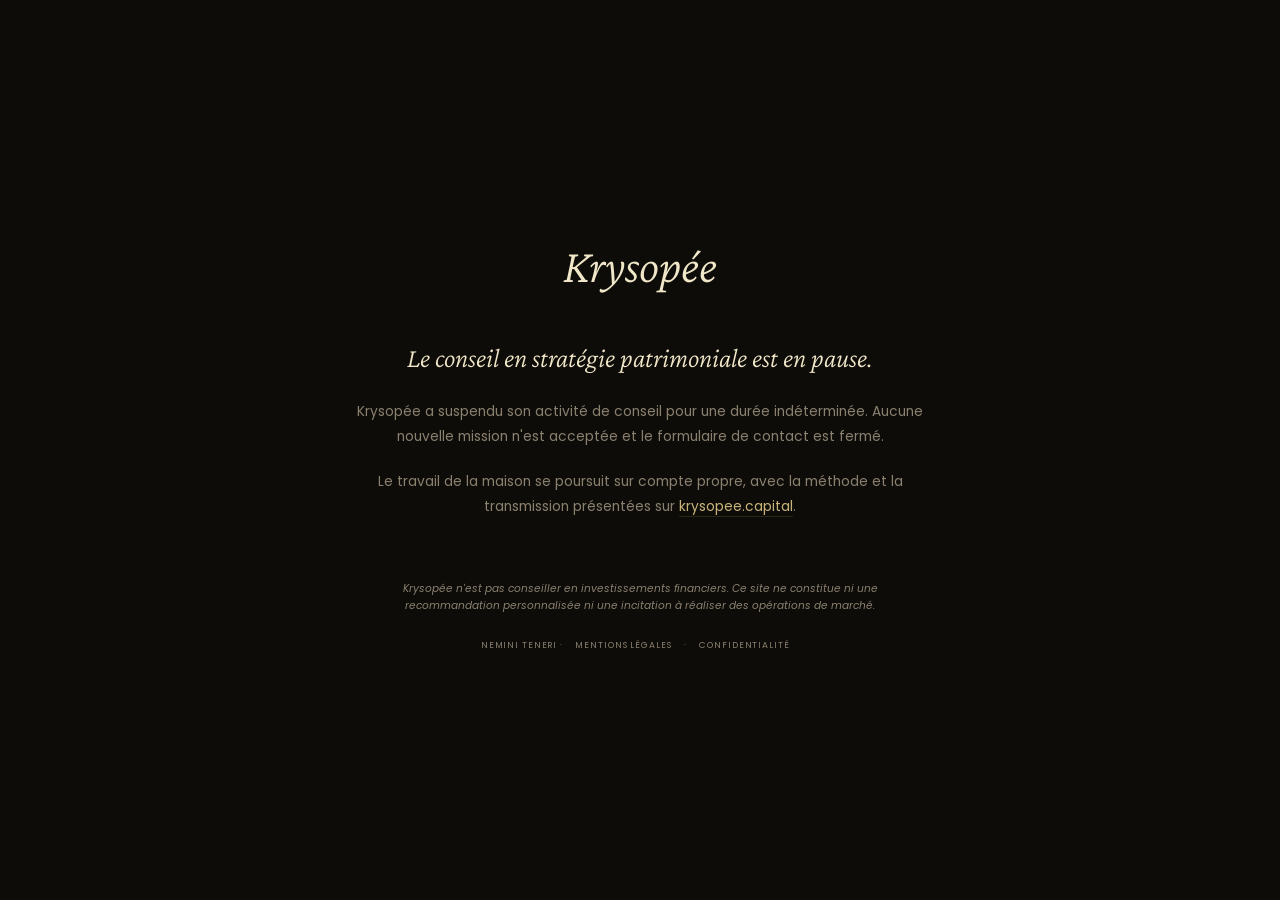
<file: index.html>
<!DOCTYPE html>
<html lang="fr">
<head>
<meta charset="UTF-8">
<meta name="viewport" content="width=device-width, initial-scale=1.0">
<title>Krysopée · Conseil en pause</title>
<meta name="description" content="Le conseil en stratégie patrimoniale de Krysopée est en pause. Le travail de la maison se poursuit sur krysopee.capital.">
<link rel="canonical" href="https://krysopee.com/">
<meta property="og:type" content="website">
<meta property="og:url" content="https://krysopee.com/">
<meta property="og:title" content="Krysopée — Conseil en pause">
<meta property="og:description" content="Le conseil en stratégie patrimoniale de Krysopée est en pause.">
<meta property="og:locale" content="fr_FR">
<meta property="og:site_name" content="Krysopée">
<link rel="preconnect" href="https://fonts.googleapis.com">
<link rel="preconnect" href="https://fonts.gstatic.com" crossorigin>
<link href="https://fonts.googleapis.com/css2?family=Crimson+Pro:ital,wght@0,300;0,400;1,300;1,400&family=Space+Mono:wght@400&family=Poppins:wght@400;500&display=swap" rel="stylesheet">
<link rel="stylesheet" href="style.css">
<style>
body.vestibule {
  display: flex; flex-direction: column; align-items: center; justify-content: center;
  min-height: 100vh; padding: 3rem 1.5rem; text-align: center;
}
.marque-vestibule {
  font-family: 'Crimson Pro', serif; font-size: clamp(2.2rem, 5vw, 3rem);
  font-style: italic; font-weight: 300; color: var(--k-ivory); margin: 0 0 3rem;
}
.accroche-vestibule {
  font-family: 'Crimson Pro', serif; font-style: italic; font-weight: 300;
  font-size: clamp(1.35rem, 3vw, 1.7rem); line-height: 1.35;
  color: var(--k-ivory); max-width: 640px; margin: 0 0 1.5rem;
}
.texte-vestibule {
  font-family: 'Poppins', sans-serif; font-size: 0.86rem; line-height: 1.8;
  color: var(--gris-chaud); max-width: 600px; margin: 0 0 1.25rem;
}
.texte-vestibule a { color: var(--or); text-decoration: none; border-bottom: 1px solid var(--bord-pale); }
.texte-vestibule a:hover { border-bottom-color: var(--or); }
.mention-vestibule {
  font-family: 'Poppins', sans-serif; font-size: 0.66rem; line-height: 1.7;
  color: var(--gris-chaud); max-width: 560px; margin: 2.5rem 0 0; font-style: italic;
}
.pied-vestibule {
  margin-top: 1.5rem; font-family: 'Poppins', sans-serif; font-size: 0.55rem;
  letter-spacing: 0.1em; text-transform: uppercase; color: var(--gris-chaud);
}
.pied-vestibule a { color: var(--gris-chaud); text-decoration: none; margin: 0 0.6rem; }
</style>
</head>
<body class="vestibule">

<h1 class="marque-vestibule">Krysopée</h1>
<h2 class="accroche-vestibule">Le conseil en stratégie patrimoniale est en pause.</h2>
<p class="texte-vestibule">Krysopée a suspendu son activité de conseil pour une durée indéterminée. Aucune nouvelle mission n'est acceptée et le formulaire de contact est fermé.</p>
<p class="texte-vestibule">Le travail de la maison se poursuit sur compte propre, avec la méthode et la transmission présentées sur <a href="https://krysopee.capital">krysopee.capital</a>.</p>

<p class="mention-vestibule">Krysopée n'est pas conseiller en investissements financiers. Ce site ne constitue ni une recommandation personnalisée ni une incitation à réaliser des opérations de marché.</p>

<p class="pied-vestibule">Nemini Teneri · <a href="mentions-legales.html">Mentions légales</a> · <a href="confidentialite.html">Confidentialité</a></p>

</body>
</html>
</file>
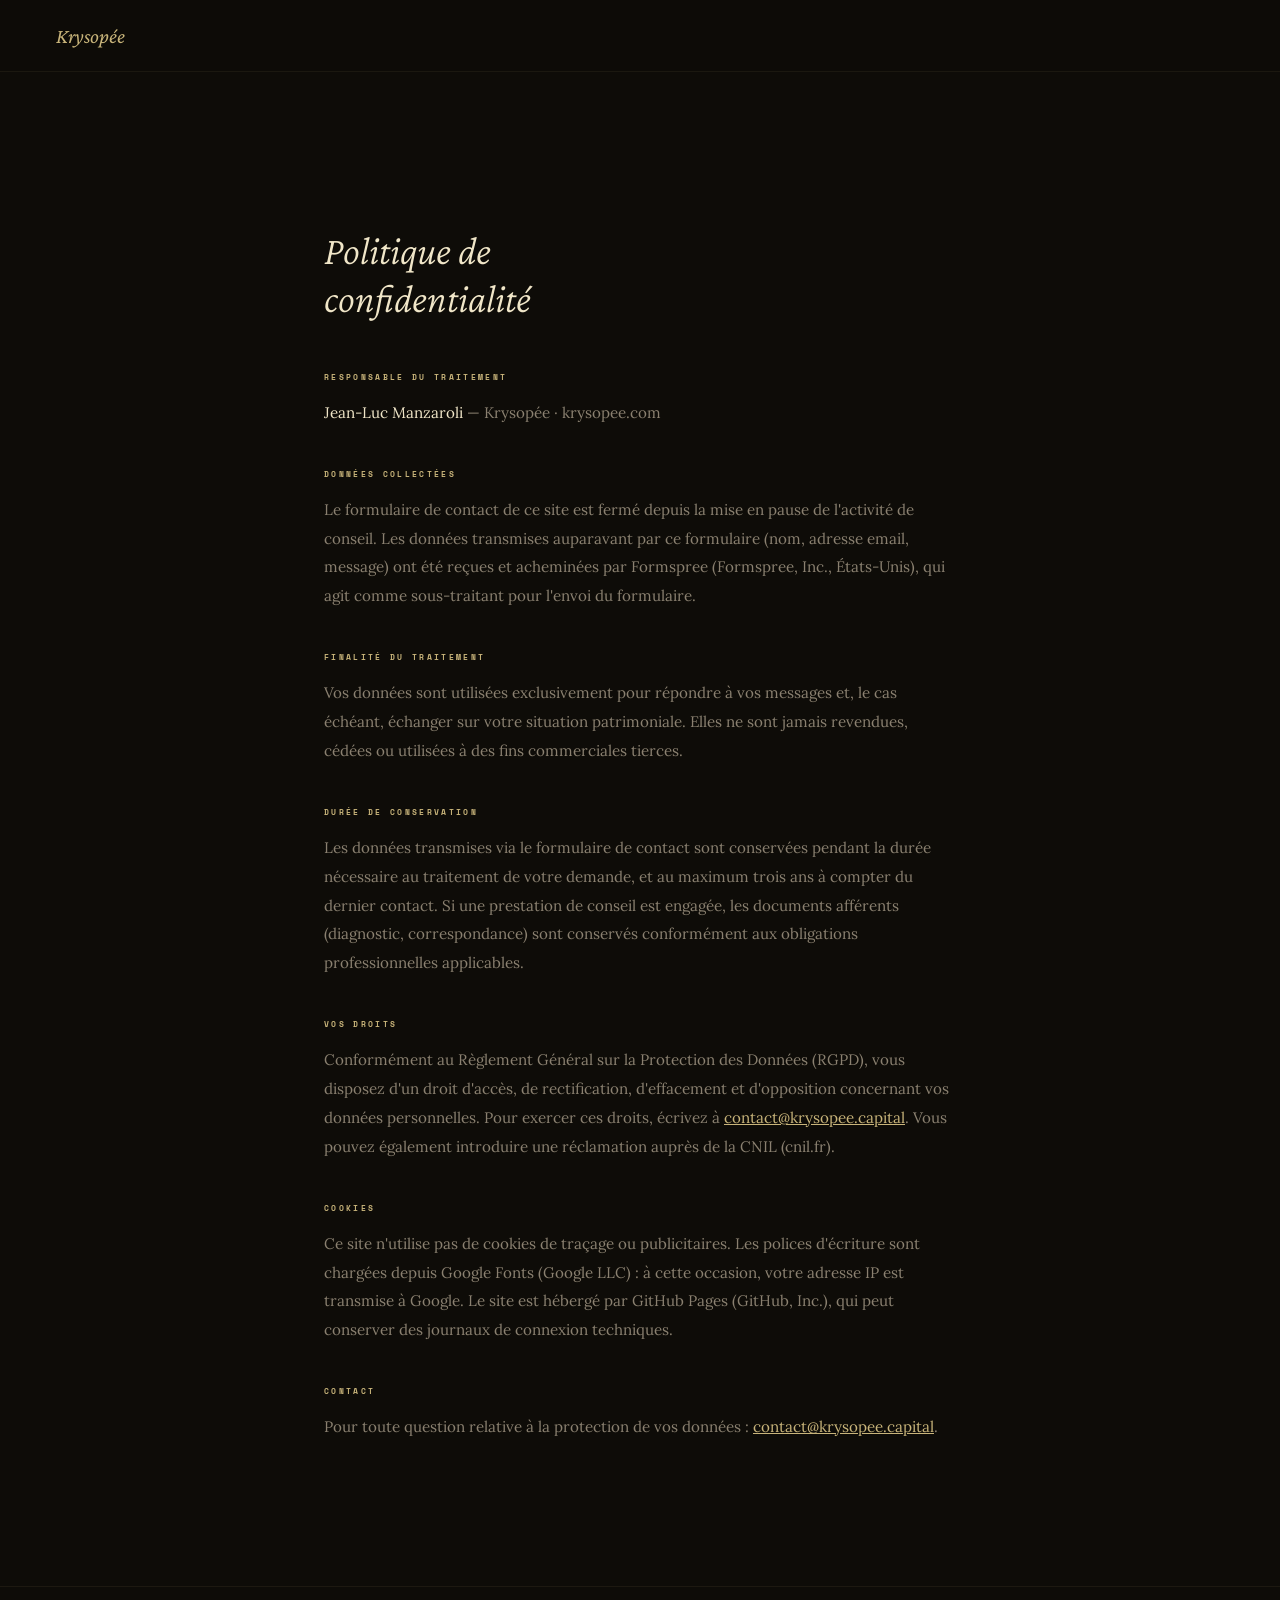
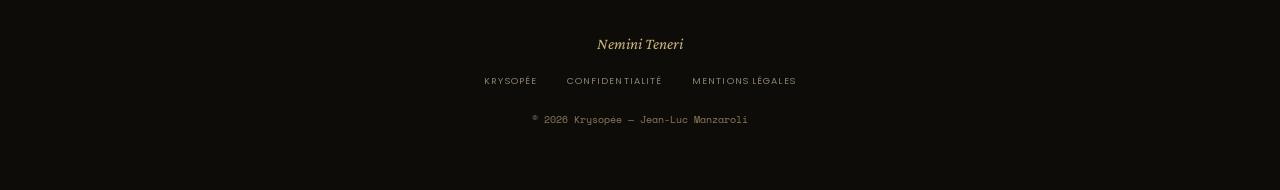
<file: confidentialite.html>
<!DOCTYPE html>
<html lang="fr">
<head>
<meta charset="UTF-8">
<meta name="viewport" content="width=device-width, initial-scale=1.0">
<title>Politique de confidentialité · Krysopée</title>
<meta name="description" content="Politique de confidentialité du site krysopee.com.">
<link rel="canonical" href="https://krysopee.com/confidentialite.html">
<link rel="preconnect" href="https://fonts.googleapis.com">
<link rel="preconnect" href="https://fonts.gstatic.com" crossorigin>
<link href="https://fonts.googleapis.com/css2?family=Crimson+Pro:ital,wght@0,300;0,400;1,300;1,400&family=Lora:ital,wght@0,400;1,400&family=Space+Mono:wght@400&family=Poppins:wght@400;500&display=swap" rel="stylesheet">
<link rel="stylesheet" href="style.css">
<style>
.legal-body { max-width: 760px; margin: 0 auto; padding: 8rem 4rem; }
.legal-body h1 { font-family: 'Crimson Pro', serif; font-size: 2.5rem; font-weight: 300; font-style: italic; color: var(--text); margin-bottom: 3rem; line-height: 1.2; }
.legal-body h2 { font-family: 'Space Mono', monospace; font-size: 0.52rem; letter-spacing: 0.28em; text-transform: uppercase; color: var(--or); margin: 2.5rem 0 1rem; }
.legal-body p { font-size: 0.95rem; font-weight: 300; line-height: 1.9; color: var(--gris-chaud); margin-bottom: 1rem; }
.legal-body p strong { font-weight: 400; color: var(--text); }
@media (max-width: 900px) { .legal-body { padding: 6rem 1.5rem; } }
</style>
</head>
<body>

<nav id="nav">
  <a href="index.html" class="nav-marque">Krysopée</a>
</nav>

<div class="legal-body">
  <h1>Politique de<br>confidentialité</h1>

  <h2>Responsable du traitement</h2>
  <p><strong>Jean-Luc Manzaroli</strong> — Krysopée · krysopee.com</p>

  <h2>Données collectées</h2>
  <p>Le formulaire de contact de ce site est fermé depuis la mise en pause de l'activité de conseil. Les données transmises auparavant par ce formulaire (nom, adresse email, message) ont été reçues et acheminées par Formspree (Formspree, Inc., États-Unis), qui agit comme sous-traitant pour l'envoi du formulaire.</p>

  <h2>Finalité du traitement</h2>
  <p>Vos données sont utilisées exclusivement pour répondre à vos messages et, le cas échéant, échanger sur votre situation patrimoniale. Elles ne sont jamais revendues, cédées ou utilisées à des fins commerciales tierces.</p>

  <h2>Durée de conservation</h2>
  <p>Les données transmises via le formulaire de contact sont conservées pendant la durée nécessaire au traitement de votre demande, et au maximum trois ans à compter du dernier contact. Si une prestation de conseil est engagée, les documents afférents (diagnostic, correspondance) sont conservés conformément aux obligations professionnelles applicables.</p>

  <h2>Vos droits</h2>
  <p>Conformément au Règlement Général sur la Protection des Données (RGPD), vous disposez d'un droit d'accès, de rectification, d'effacement et d'opposition concernant vos données personnelles. Pour exercer ces droits, écrivez à <a href="mailto:contact@krysopee.capital" style="color:var(--or);">contact@krysopee.capital</a>. Vous pouvez également introduire une réclamation auprès de la CNIL (cnil.fr).</p>

  <h2>Cookies</h2>
  <p>Ce site n'utilise pas de cookies de traçage ou publicitaires. Les polices d'écriture sont chargées depuis Google Fonts (Google LLC) : à cette occasion, votre adresse IP est transmise à Google. Le site est hébergé par GitHub Pages (GitHub, Inc.), qui peut conserver des journaux de connexion techniques.</p>

  <h2>Contact</h2>
  <p>Pour toute question relative à la protection de vos données : <a href="mailto:contact@krysopee.capital" style="color:var(--or);">contact@krysopee.capital</a>.</p>
</div>

<footer>
  <span class="foot-devise">Nemini Teneri</span>
  <div class="foot-liens">
    <a href="index.html">Krysopée</a>
    <a href="confidentialite.html">Confidentialité</a>
    <a href="mentions-legales.html">Mentions légales</a>
  </div>
  <span class="foot-note">© 2026 Krysopée — Jean-Luc Manzaroli</span>
</footer>

</body>
</html>
</file>
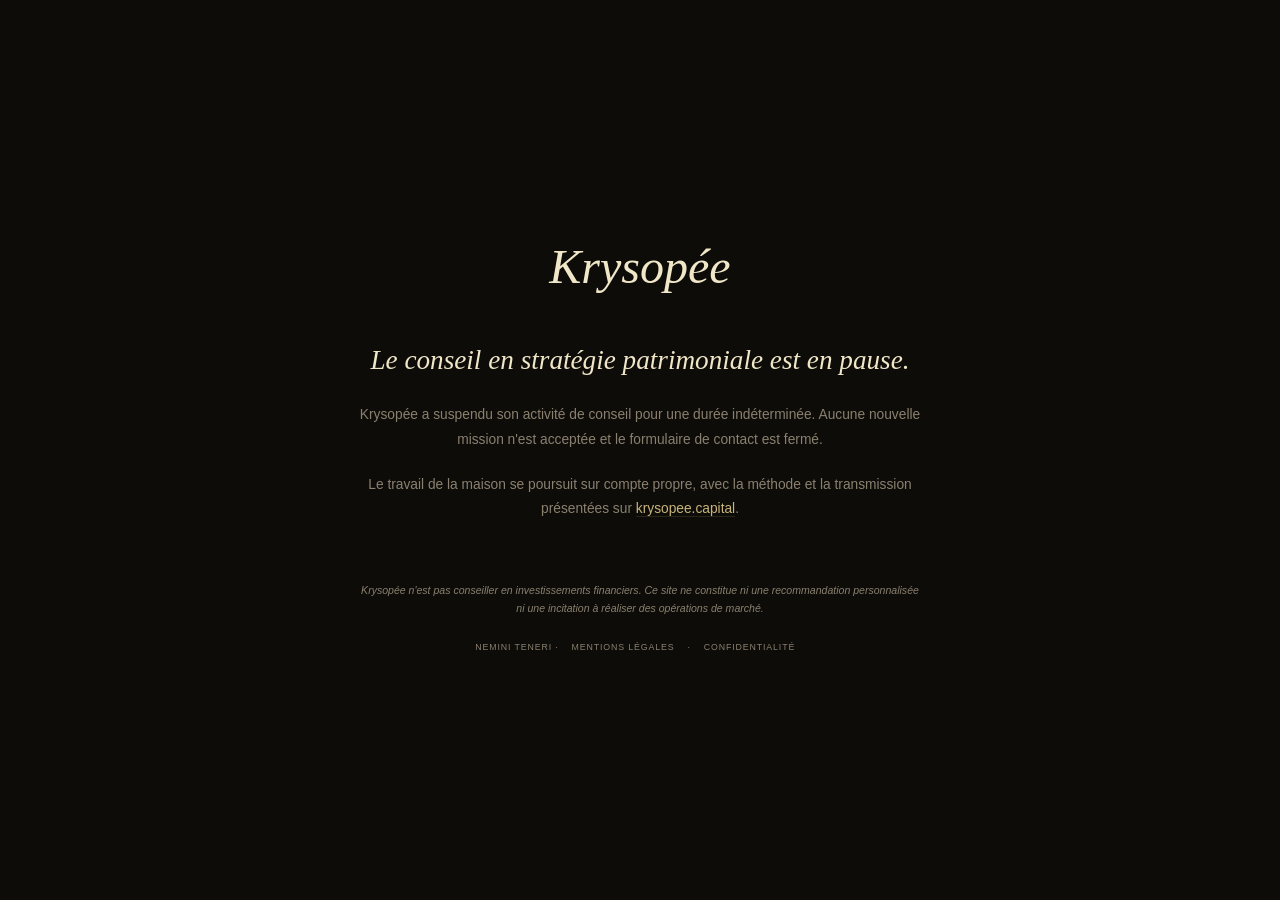
<file: conseil.html>
<!DOCTYPE html>
<html lang="fr">
<head>
<meta charset="UTF-8">
<title>Redirection · Krysopée</title>
<meta name="robots" content="noindex">
<link rel="canonical" href="https://krysopee.com/">
<meta http-equiv="refresh" content="0; url=index.html">
</head>
<body><p><a href="index.html">Krysopée</a></p></body>
</html>
</file>
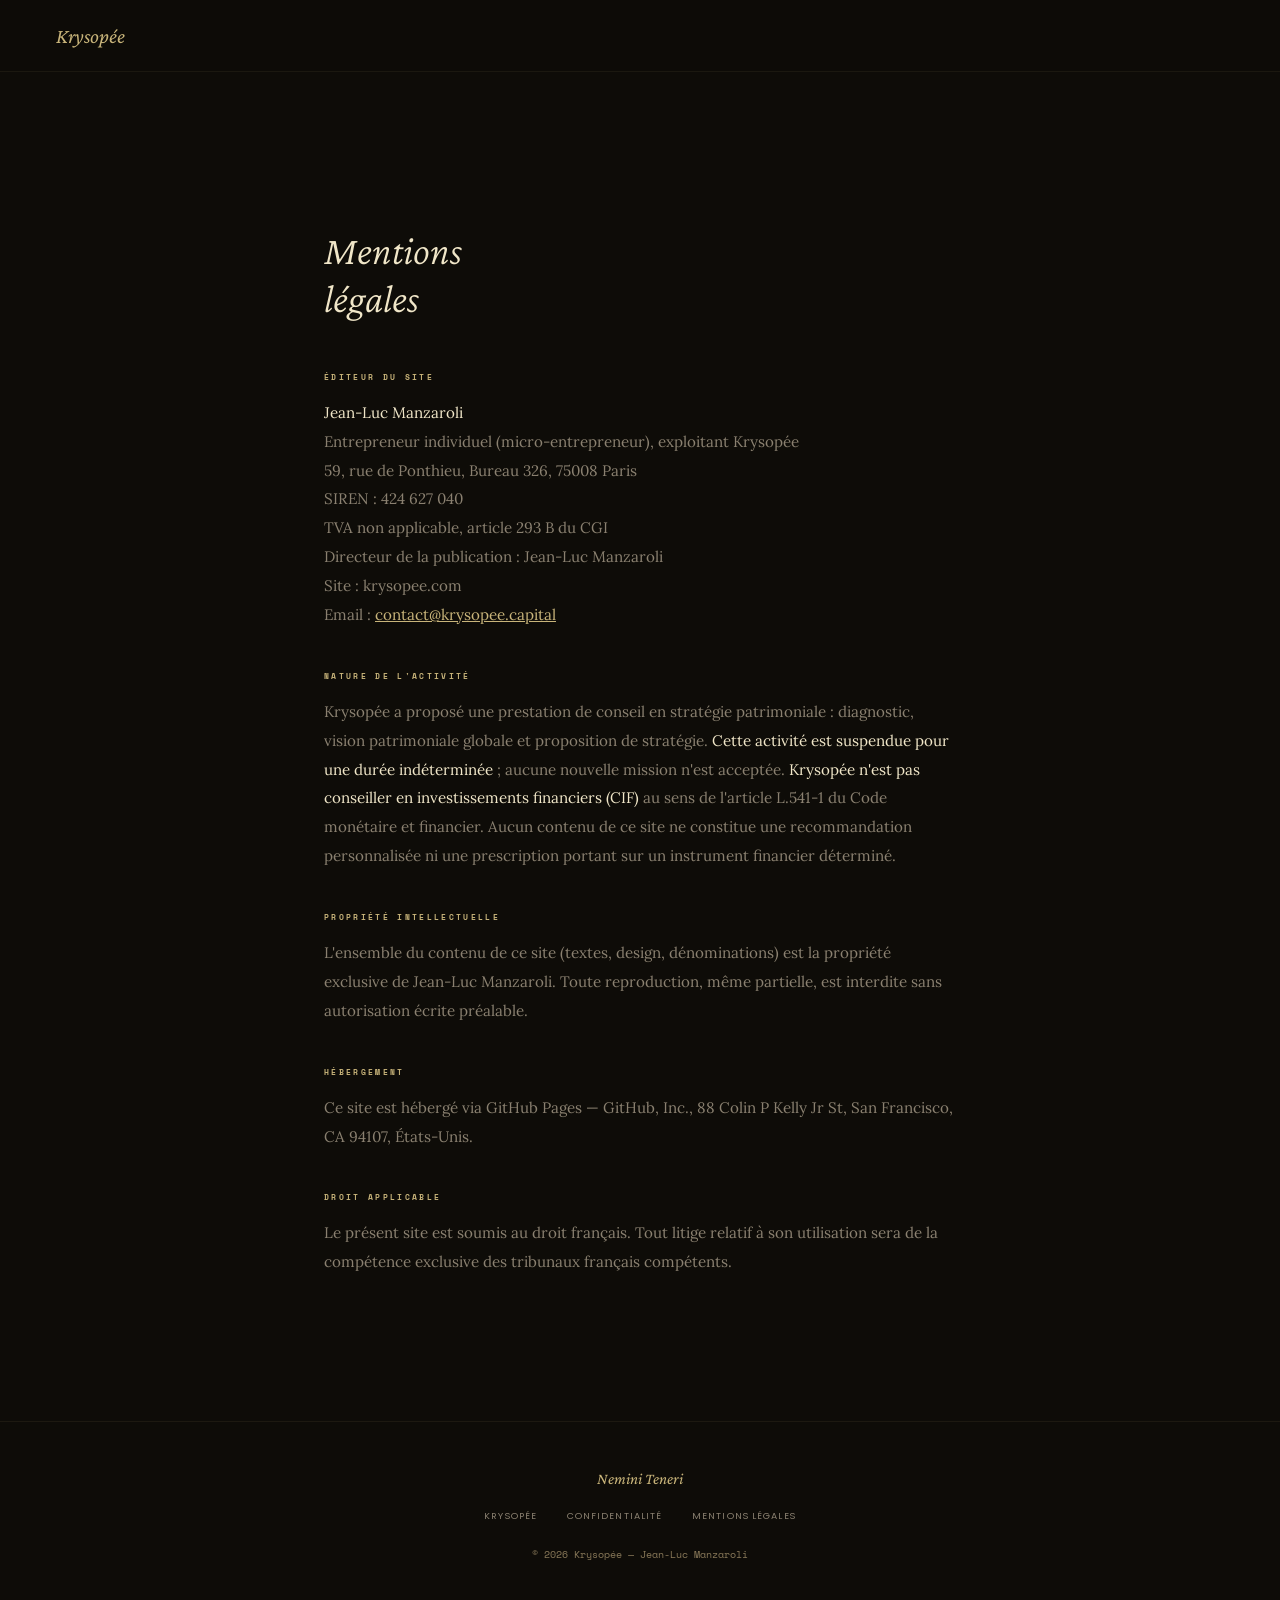
<file: mentions-legales.html>
<!DOCTYPE html>
<html lang="fr">
<head>
<meta charset="UTF-8">
<meta name="viewport" content="width=device-width, initial-scale=1.0">
<title>Mentions légales · Krysopée</title>
<meta name="description" content="Mentions légales du site krysopee.com.">
<link rel="canonical" href="https://krysopee.com/mentions-legales.html">
<link rel="preconnect" href="https://fonts.googleapis.com">
<link rel="preconnect" href="https://fonts.gstatic.com" crossorigin>
<link href="https://fonts.googleapis.com/css2?family=Crimson+Pro:ital,wght@0,300;0,400;1,300;1,400&family=Lora:ital,wght@0,400;1,400&family=Space+Mono:wght@400&family=Poppins:wght@400;500&display=swap" rel="stylesheet">
<link rel="stylesheet" href="style.css">
<style>
.legal-body { max-width: 760px; margin: 0 auto; padding: 8rem 4rem; }
.legal-body h1 { font-family: 'Crimson Pro', serif; font-size: 2.5rem; font-weight: 300; font-style: italic; color: var(--text); margin-bottom: 3rem; line-height: 1.2; }
.legal-body h2 { font-family: 'Space Mono', monospace; font-size: 0.52rem; letter-spacing: 0.28em; text-transform: uppercase; color: var(--or); margin: 2.5rem 0 1rem; }
.legal-body p { font-size: 0.95rem; font-weight: 300; line-height: 1.9; color: var(--gris-chaud); margin-bottom: 1rem; }
.legal-body p strong { font-weight: 400; color: var(--text); }
@media (max-width: 900px) { .legal-body { padding: 6rem 1.5rem; } }
</style>
</head>
<body>

<nav id="nav">
  <a href="index.html" class="nav-marque">Krysopée</a>
</nav>

<div class="legal-body">
  <h1>Mentions<br>légales</h1>

  <h2>Éditeur du site</h2>
  <p><strong>Jean-Luc Manzaroli</strong><br>Entrepreneur individuel (micro-entrepreneur), exploitant Krysopée<br>59, rue de Ponthieu, Bureau 326, 75008 Paris<br>SIREN : 424 627 040<br>TVA non applicable, article 293 B du CGI<br>Directeur de la publication : Jean-Luc Manzaroli<br>Site : krysopee.com<br>Email : <a href="mailto:contact@krysopee.capital" style="color:var(--or);">contact@krysopee.capital</a></p>

  <h2>Nature de l'activité</h2>
  <p>Krysopée a proposé une prestation de conseil en stratégie patrimoniale : diagnostic, vision patrimoniale globale et proposition de stratégie. <strong>Cette activité est suspendue pour une durée indéterminée</strong> ; aucune nouvelle mission n'est acceptée. <strong>Krysopée n'est pas conseiller en investissements financiers (CIF)</strong> au sens de l'article L.541-1 du Code monétaire et financier. Aucun contenu de ce site ne constitue une recommandation personnalisée ni une prescription portant sur un instrument financier déterminé.</p>

  <h2>Propriété intellectuelle</h2>
  <p>L'ensemble du contenu de ce site (textes, design, dénominations) est la propriété exclusive de Jean-Luc Manzaroli. Toute reproduction, même partielle, est interdite sans autorisation écrite préalable.</p>

  <h2>Hébergement</h2>
  <p>Ce site est hébergé via GitHub Pages — GitHub, Inc., 88 Colin P Kelly Jr St, San Francisco, CA 94107, États-Unis.</p>

  <h2>Droit applicable</h2>
  <p>Le présent site est soumis au droit français. Tout litige relatif à son utilisation sera de la compétence exclusive des tribunaux français compétents.</p>
</div>

<footer>
  <span class="foot-devise">Nemini Teneri</span>
  <div class="foot-liens">
    <a href="index.html">Krysopée</a>
    <a href="confidentialite.html">Confidentialité</a>
    <a href="mentions-legales.html">Mentions légales</a>
  </div>
  <span class="foot-note">© 2026 Krysopée — Jean-Luc Manzaroli</span>
</footer>

</body>
</html>
</file>
<file: style.css>
/* ═══════════════════════════════════════════════════════════
   KRYSOPÉE.COM — feuille de style partagée
   Mêmes tokens que krysopee.capital (identité de marque commune)
   ═══════════════════════════════════════════════════════════ */

:root {
  --k-black:   #080604;
  --k-bg:      #0E0C08;
  --k-bg-2:    #161209;
  --k-bg-3:    #1E180E;
  --k-gold:    #C8B47A;
  --k-gold-2:  #A8945A;
  --k-ivory:   #F0E6C8;
  --k-muted:   #8A7A5A;
  --k-border:  #2A2218;

  --bg:        var(--k-bg);
  --text:      var(--k-ivory);
  --text-sec:  var(--k-muted);
  --or:        var(--k-gold);
  --or-2:      var(--k-gold-2);
  --bord:      var(--k-border);
  --bord-pale: rgba(200,180,122,0.15);
  --bord-fin:  rgba(200,180,122,0.08);
  --gris-chaud:#8A8070;
}

* { box-sizing: border-box; }
body {
  margin: 0;
  background: var(--k-bg);
  color: var(--k-ivory);
  font-family: 'Lora', serif;
}
a { color: inherit; }
img { max-width: 100%; }

/* ── NAV ─────────────────────────────────────────────────── */
nav#nav {
  position: sticky; top: 0; z-index: 100;
  display: flex; align-items: center; justify-content: space-between;
  padding: 1.5rem 3.5rem;
  background: rgba(14,12,8,0.92);
  backdrop-filter: blur(6px);
  border-bottom: 0.5px solid var(--bord-fin);
}
.nav-marque {
  font-family: 'Crimson Pro', serif;
  font-style: italic;
  font-size: 1.3rem;
  color: var(--or);
  text-decoration: none;
}
.nav-links { display: flex; flex-wrap: nowrap; gap: 2rem; list-style: none; margin: 0; padding: 0; }
.nav-links a {
  font-family: 'Poppins', sans-serif;
  font-weight: 400;
  font-size: 0.62rem;
  letter-spacing: 0.16em;
  text-transform: uppercase;
  color: var(--text-sec);
  text-decoration: none;
  white-space: nowrap;
  transition: color 0.25s;
}
.nav-links a:hover, .nav-links a.active { color: var(--or); }
.nav-contact {
  font-family: 'Poppins', sans-serif;
  font-size: 0.6rem;
  letter-spacing: 0.14em;
  text-transform: uppercase;
  border: 1px solid var(--bord-pale);
  padding: 0.5rem 1.1rem;
  text-decoration: none;
  color: var(--k-ivory);
  transition: color 0.25s, border-color 0.25s;
}
.nav-contact:hover { color: var(--or); border-color: rgba(200,180,122,0.4); }

@media (max-width: 780px) {
  nav#nav { padding: 1.2rem 1.5rem; }
  .nav-links { display: none; }
}

/* ── HERO générique ──────────────────────────────────────── */
.hero {
  max-width: 760px;
  margin: 0 auto;
  padding: 7rem 2rem 5rem;
  text-align: center;
}
.hero-eyebrow {
  font-family: 'Poppins', sans-serif;
  font-size: 0.62rem;
  letter-spacing: 0.24em;
  text-transform: uppercase;
  color: var(--or-2);
  margin-bottom: 1.5rem;
}
.hero h1 {
  font-family: 'Crimson Pro', serif;
  font-weight: 300;
  font-style: italic;
  font-size: clamp(2rem, 4.2vw, 3rem);
  line-height: 1.25;
  margin: 0 0 1.5rem;
  color: var(--k-ivory);
}
.hero p {
  font-size: 1.02rem;
  line-height: 1.85;
  color: var(--gris-chaud);
  margin-bottom: 2.2rem;
}
.hero-cta {
  display: inline-block;
  font-family: 'Poppins', sans-serif;
  font-size: 0.64rem;
  letter-spacing: 0.14em;
  text-transform: uppercase;
  color: var(--or);
  text-decoration: none;
  border-bottom: 1px solid var(--bord-pale);
  padding-bottom: 3px;
}

/* ── SECTION générique ───────────────────────────────────── */
section.bloc {
  max-width: 720px;
  margin: 0 auto;
  padding: 5rem 2rem;
}
section.bloc + section.bloc { border-top: 1px solid var(--bord-fin); }
.bloc-eyebrow {
  font-family: 'Poppins', sans-serif;
  font-size: 0.6rem;
  letter-spacing: 0.2em;
  text-transform: uppercase;
  color: var(--or-2);
  margin-bottom: 1rem;
}
.bloc h2 {
  font-family: 'Crimson Pro', serif;
  font-weight: 300;
  font-style: italic;
  font-size: 1.9rem;
  margin: 0 0 1.75rem;
}
.bloc p {
  font-size: 1rem;
  line-height: 1.85;
  color: var(--k-ivory);
  margin-bottom: 1.4rem;
}
.exergue {
  font-family: 'Crimson Pro', serif;
  font-style: italic;
  font-size: 1.4rem;
  font-weight: 300;
  text-align: center;
  color: var(--or);
  line-height: 1.5;
  margin: 2.5rem 0 1.25rem;
}

/* ── VOLETS (cartes à trois colonnes) ────────────────────── */
.volets { display: grid; grid-template-columns: repeat(3, 1fr); gap: 1.5rem; margin: 2.5rem 0; }
.volet { padding: 1.75rem 1.5rem; background: var(--k-bg-2); border: 1px solid var(--bord-fin); }
.volet-num { font-family: 'Space Mono', monospace; font-size: 0.7rem; color: var(--or-2); margin-bottom: 0.75rem; }
.volet h3 { font-family: 'Lora', serif; font-size: 1.05rem; font-weight: 400; margin: 0 0 0.6rem; color: var(--k-ivory); }
.volet p { font-size: 0.88rem; color: var(--gris-chaud); line-height: 1.6; margin: 0; }
@media (max-width: 720px) { .volets { grid-template-columns: 1fr; } }

/* ── ENCADRÉS (limites, avertissements) ──────────────────── */
.limite {
  margin-top: 2rem;
  padding: 1.5rem 1.75rem;
  border-left: 2px solid var(--or-2);
  background: rgba(200,180,122,0.03);
  font-size: 0.92rem;
  line-height: 1.75;
  color: var(--gris-chaud);
}
.limite strong { color: var(--k-ivory); font-weight: 400; font-style: italic; }

.mention-sobre {
  margin-top: 2rem;
  padding-top: 2rem;
  border-top: 1px solid var(--bord-fin);
  text-align: center;
}
.mention-sobre .label {
  font-family: 'Poppins', sans-serif;
  font-size: 0.6rem;
  letter-spacing: 0.18em;
  text-transform: uppercase;
  color: var(--or-2);
  margin-bottom: 0.75rem;
}
.mention-sobre p.texte {
  max-width: 520px;
  margin: 0 auto;
  font-size: 0.95rem;
  color: var(--gris-chaud);
}

/* ── SIGNATURE / FONDATEUR ───────────────────────────────── */
.signature {
  font-family: 'Space Mono', monospace;
  font-size: 0.65rem;
  letter-spacing: 0.1em;
  color: var(--or);
  text-transform: uppercase;
  margin-top: 1.5rem;
}
.portrait-fondateur {
  width: 140px; height: 140px; border-radius: 50%; overflow: hidden;
  border: 0.5px solid var(--bord-pale);
  margin: 0 auto 2rem;
}
.portrait-fondateur img { width: 100%; height: 100%; object-fit: cover; filter: grayscale(10%) brightness(0.94); display: block; }

/* ── CONTACT ──────────────────────────────────────────────── */
.contact-hero { max-width: 620px; margin: 0 auto; text-align: center; padding: 7rem 2rem 2.5rem; }
.contact-zone { max-width: 480px; margin: 0 auto; padding: 0 2rem 6rem; }
.contact-form-simple { display: flex; flex-direction: column; gap: 1.5rem; }
.contact-form-simple input,
.contact-form-simple textarea {
  background: transparent; border: none; border-bottom: 0.5px solid var(--bord-fin);
  color: var(--text); padding: 1rem 0.2rem;
  font-family: 'Lora', Georgia, serif; font-size: 1rem; font-style: italic;
  outline: none; width: 100%; resize: none; transition: border-color 0.3s;
}
.contact-form-simple input::placeholder,
.contact-form-simple textarea::placeholder { color: var(--text-sec); opacity: 0.5; font-style: italic; }
.contact-form-simple input:focus,
.contact-form-simple textarea:focus { border-color: rgba(200,180,122,0.5); }
.contact-form-simple textarea { height: 130px; }
.contact-envoyer-simple {
  background: transparent; border: none; border-top: 0.5px solid var(--bord-fin);
  color: var(--or); padding: 1.1rem;
  font-family: 'Poppins', sans-serif; font-weight: 400;
  font-size: 0.6rem; letter-spacing: 0.28em; text-transform: uppercase;
  cursor: pointer; width: 100%; text-align: center; transition: all 0.3s; margin-top: 0.5rem;
}
.contact-envoyer-simple:hover { background: rgba(200,180,122,0.06); }
.contact-rgpd-simple {
  font-family: 'Poppins', sans-serif; font-weight: 300; font-size: 0.68rem;
  color: var(--text-sec); opacity: 0.5; line-height: 1.7; margin-top: 1.5rem; text-align: center;
}
.contact-confirm {
  display: none; padding: 1.5rem; border: 0.5px solid var(--bord-pale); margin-bottom: 1.5rem; text-align: center;
}
.contact-confirm p { font-family: 'Lora', Georgia, serif; font-style: italic; color: var(--or); font-size: 0.95rem; }

/* ── FOOTER ───────────────────────────────────────────────── */
footer {
  text-align: center;
  padding: 3rem 2rem 4rem;
  border-top: 1px solid var(--bord-fin);
}
.foot-devise {
  display: block;
  font-family: 'Crimson Pro', serif;
  font-style: italic;
  color: var(--or);
  font-size: 1rem;
  margin-bottom: 1rem;
}
.foot-liens a {
  font-family: 'Poppins', sans-serif;
  font-size: 0.58rem;
  letter-spacing: 0.12em;
  text-transform: uppercase;
  color: var(--gris-chaud);
  text-decoration: none;
  margin: 0 0.8rem;
}
.foot-liens a:hover { color: var(--or); }
.foot-note {
  display: block;
  margin-top: 1.5rem;
  font-family: 'Space Mono', monospace;
  font-size: 0.6rem;
  color: var(--k-muted);
}

@media (max-width: 900px) {
  .contact-hero { padding: 5rem 1.5rem 2.5rem; }
  .contact-zone { padding: 0 1.5rem 4rem; }
}
</file>
